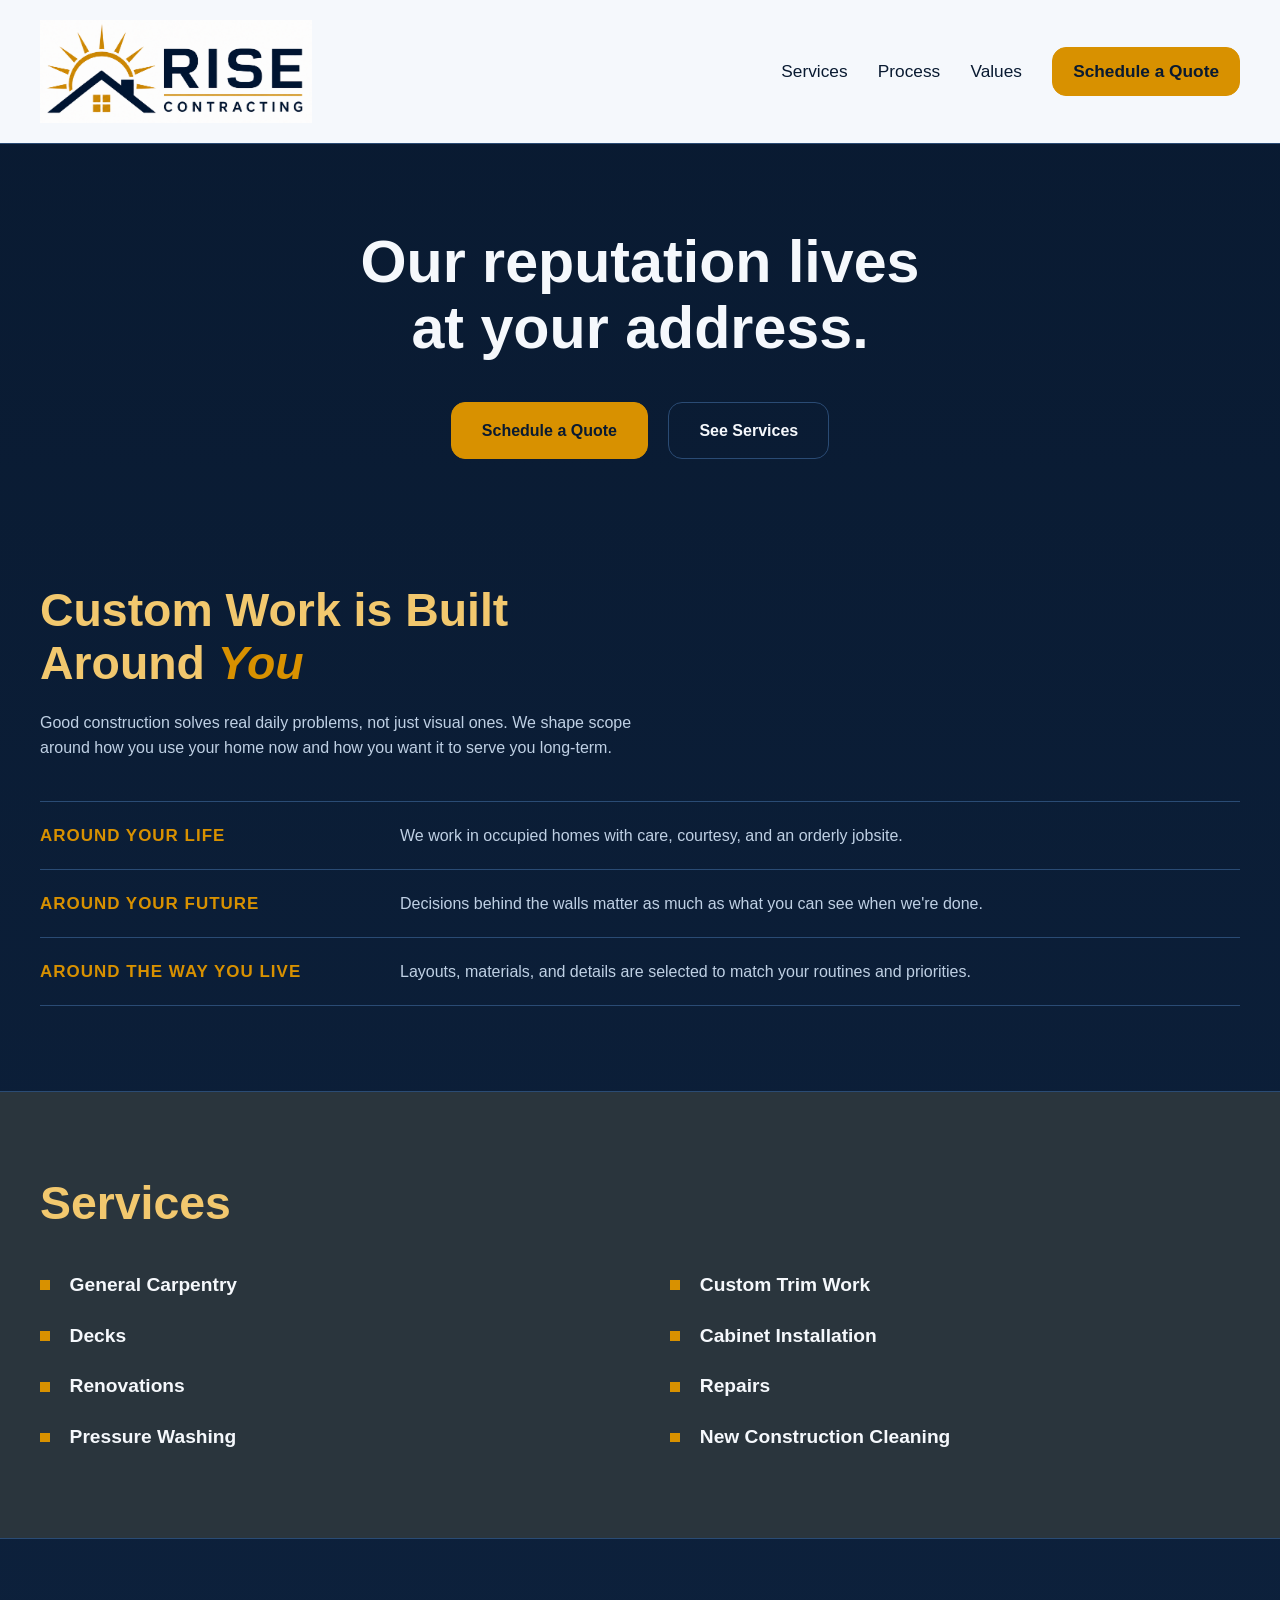
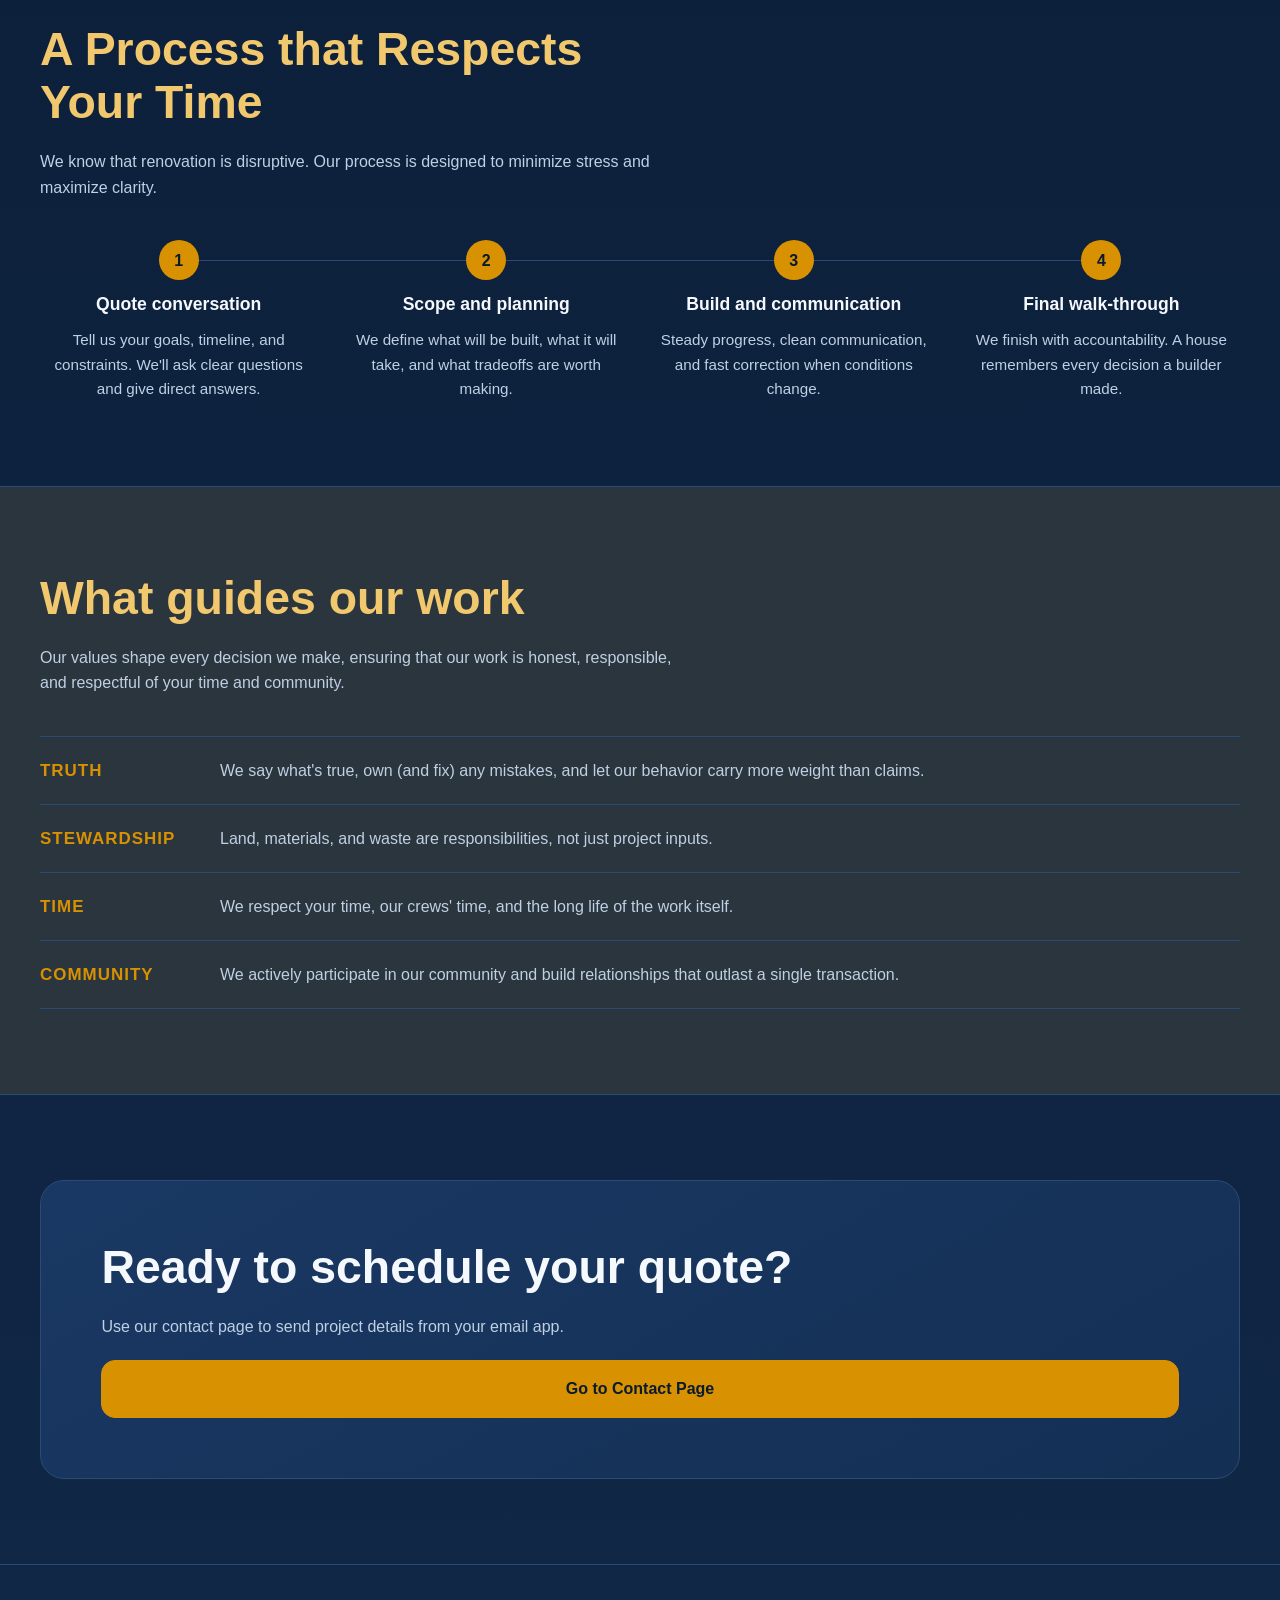
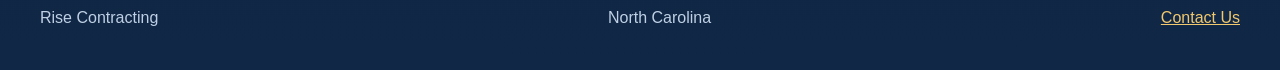
<file: index.html>
<!DOCTYPE html>
<html lang="en">
<head>
  <meta charset="UTF-8">
  <meta name="viewport" content="width=device-width, initial-scale=1.0">
  <title>Rise Contracting | Family-Owned</title>
  <meta name="description" content="Rise Contracting is a family business delivering thoughtful renovations and custom work with respect for your home, your schedule, and your future.">
  <link rel="stylesheet" href="styles.css">
</head>
<body>
  <header class="site-header">
    <div class="l-container header-inner">
      <a href="index.html" class="logo-link" aria-label="Rise Contracting home">
        <img src="images/rise-contracting-logo-clean.png" alt="Rise Contracting logo" class="logo-image">
      </a>
      <nav aria-label="Primary" class="site-nav">
        <a href="#services">Services</a>
        <a href="#process">Process</a>
        <a href="#values">Values</a>
        <a href="contact.html" class="btn btn--small">Schedule a Quote</a>
      </nav>
    </div>
  </header>

  <main>
    <section class="hero">
      <div class="l-container hero-grid">
        <div class="hero-copy">
          <h1>Our reputation lives at your address.</h1>
          <div class="hero-actions">
            <a href="contact.html" class="btn">Schedule a Quote</a>
            <a href="#services" class="btn btn--ghost">See Services</a>
          </div>
        </div>
      </div>
    </section>

    <section id="custom-work" class="section">
      <div class="l-container section-grid">
        <div class="section-heading">
          <h2 class="tagline-gold">Custom Work is Built Around <em>You</em></h2>
          <p>Good construction solves real daily problems, not just visual ones. We shape scope around how you use your
            home now and how you want it to serve you long-term.</p>
        </div>
        <ul class="row-list row-list--services">
          <li>
            <span class="row-index">Around Your Life</span>
            <p>We work in occupied homes with care, courtesy, and an orderly jobsite.</p>
          </li>
          <li>
            <span class="row-index">Around Your Future</span>
            <p>Decisions behind the walls matter as much as what you can see when we're done.</p>
          </li>
          <li>
            <span class="row-index">Around the Way You Live</span>
            <p>Layouts, materials, and details are selected to match your routines and priorities.</p>
          </li>
        </ul>
      </div>
    </section>

    <section id="services" class="section section--alt">
      <div class="l-container section-grid">
        <div class="section-heading">
          <h2 class="tagline-gold">Services</h2>
        </div>
        <ul class="service-list">
          <li>General Carpentry</li>
          <li>Custom Trim Work</li>
          <li>Decks</li>
          <li>Cabinet Installation</li>
          <li>Renovations</li>
          <li>Repairs</li>
          <li>Pressure Washing</li>
          <li>New Construction Cleaning</li>
        </ul>
      </div>
    </section>

    <section id="process" class="section">
      <div class="l-container process-grid">
        <div class="section-heading">
          <h2 class="tagline-gold">A Process that Respects Your Time</h2>
          <p>We know that renovation is disruptive. Our process is designed to minimize stress and maximize clarity.</p>
        </div>
        <ol class="stepper">
          <li>
            <span class="stepper-node">1</span>
            <h3>Quote conversation</h3>
            <p>Tell us your goals, timeline, and constraints. We'll ask clear questions and give direct answers.</p>
          </li>
          <li>
            <span class="stepper-node">2</span>
            <h3>Scope and planning</h3>
            <p>We define what will be built, what it will take, and what tradeoffs are worth making.</p>
          </li>
          <li>
            <span class="stepper-node">3</span>
            <h3>Build and communication</h3>
            <p>Steady progress, clean communication, and fast correction when conditions change.</p>
          </li>
          <li>
            <span class="stepper-node">4</span>
            <h3>Final walk-through</h3>
            <p>We finish with accountability. A house remembers every decision a builder made.</p>
          </li>
        </ol>
      </div>
    </section>

    <section id="values" class="section section--alt">
      <div class="l-container values-grid">
        <div class="section-heading">

        <h2 class="tagline-gold">What guides our work</h2>
          <p>Our values shape every decision we make, ensuring that our work is honest, responsible, and
            respectful of your time and community.</p>
          </div>
        <ul class="row-list">
          <li>
            <span class="row-index">Truth</span>
            <p>We say what's true, own (and fix) any mistakes, and let our behavior carry more weight than claims.</p>
          </li>
          <li>
            <span class="row-index">Stewardship</span>
            <p>Land, materials, and waste are responsibilities, not just project inputs.</p>
          </li>
          <li>
            <span class="row-index">Time</span>
            <p>We respect your time, our crews' time, and the long life of the work itself.</p>
          </li>
          <li>
            <span class="row-index">Community</span>
            <p>We actively participate in our community and build relationships that outlast a single transaction.</p>
          </li>
        </ul>
      </div>
    </section>

    <section class="cta">
      <div class="l-container cta-inner">
        <h2>Ready to schedule your quote?</h2>
        <p>Use our contact page to send project details from your email app.</p>
        <a href="contact.html" class="btn">Go to Contact Page</a>
      </div>
    </section>
  </main>

  <footer class="site-footer">
    <div class="l-container footer-inner">
      <p>Rise Contracting</p>
      <p>North Carolina</p>
      <a href="contact.html">Contact Us</a>
    </div>
  </footer>
</body>
</html>
</file>
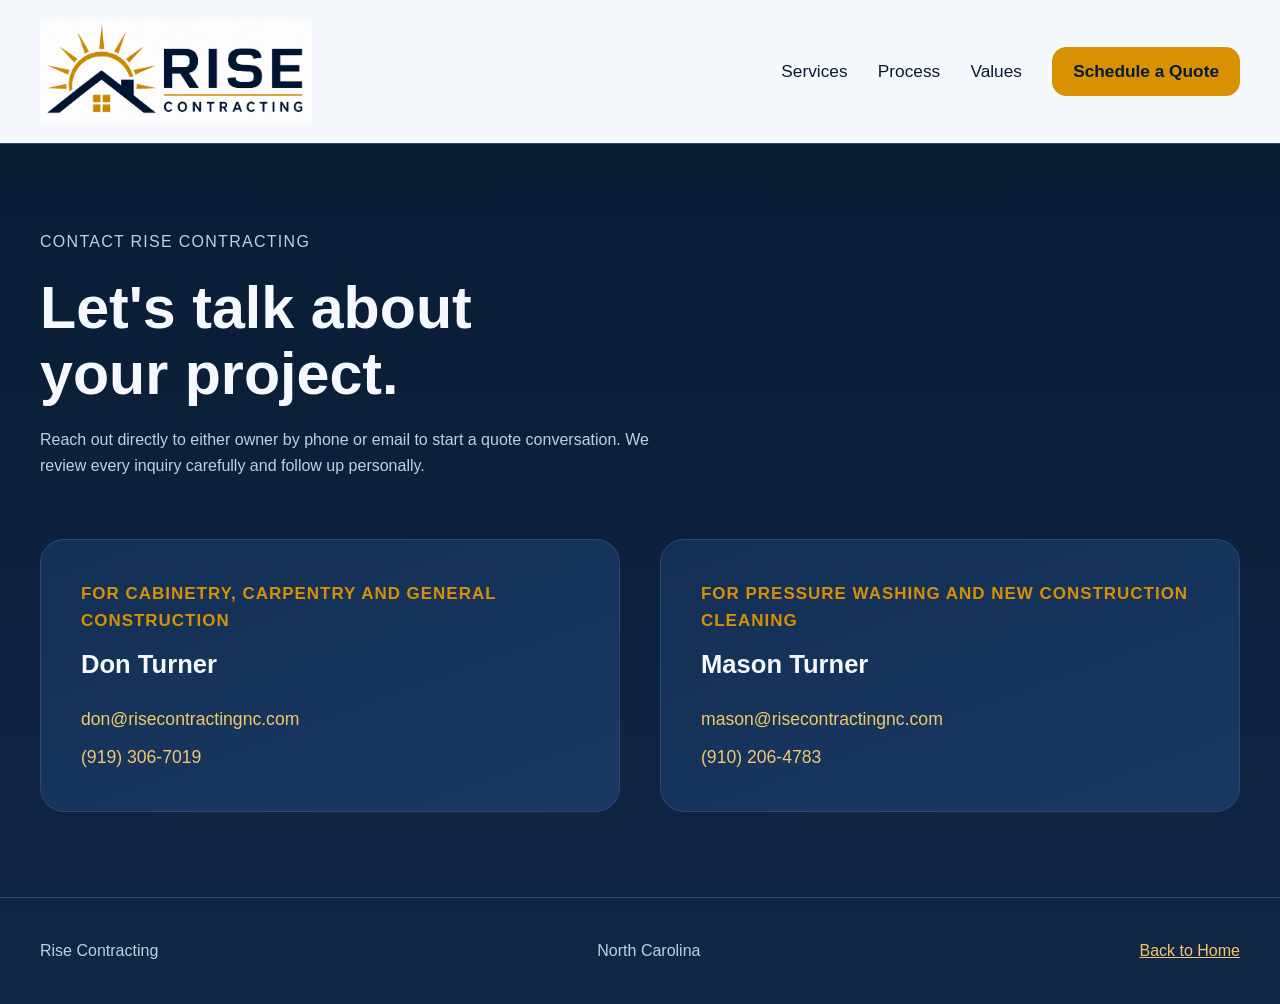
<file: contact.html>
<!DOCTYPE html>
<html lang="en">
<head>
  <meta charset="UTF-8">
  <meta name="viewport" content="width=device-width, initial-scale=1.0">
  <title>Contact Rise Contracting | Schedule a Quote</title>
  <meta name="description" content="Contact Rise Contracting to schedule a quote for your renovation or custom construction project.">
  <link rel="stylesheet" href="styles.css">
</head>
<body>
  <header class="site-header">
    <div class="l-container header-inner">
      <a href="index.html" class="logo-link" aria-label="Rise Contracting home">
        <img src="images/rise-contracting-logo-clean.png" alt="Rise Contracting logo">
      </a>
      <nav aria-label="Primary" class="site-nav">
        <a href="index.html#services">Services</a>
        <a href="index.html#process">Process</a>
        <a href="index.html#values">Values</a>
        <a href="contact.html" class="btn btn--small">Schedule a Quote</a>
      </nav>
    </div>
  </header>

  <main class="contact-main">
    <div class="l-container">
      <section class="contact-intro" aria-labelledby="contact-heading">
        <p class="eyebrow">Contact Rise Contracting</p>
        <h1 id="contact-heading">Let's talk about your project.</h1>
        <p>Reach out directly to either owner by phone or email to start a quote conversation. We review every inquiry carefully and follow up personally.</p>
      </section>

      <div class="contact-owners">
        <article class="contact-owner">
          <p class="row-index">For Cabinetry, Carpentry and General Construction</p>
          <h2>Don Turner</h2>
          <a href="mailto:don@risecontractingnc.com">don@risecontractingnc.com</a>
          <a href="tel:+19193067019">(919) 306-7019</a>
        </article>
        <article class="contact-owner">
          <p class="row-index">For Pressure Washing and New Construction Cleaning</p>
          <h2>Mason Turner</h2>
          <a href="mailto:mason@risecontractingnc.com">mason@risecontractingnc.com</a>
          <a href="tel:+19102064783">(910) 206-4783</a>
        </article>
      </div>
    </div>
  </main>

  <footer class="site-footer">
    <div class="l-container footer-inner">
      <p>Rise Contracting</p>
      <p>North Carolina</p>
      <a href="index.html">Back to Home</a>
    </div>
  </footer>
</body>
</html>
</file>
<file: styles.css>
:root {
  --bg-primary: #091a31;
  --bg-secondary: #102746;
  --surface: #142f54;
  --surface-soft: #193863;
  --surface-border: #2a4b74;
  --text-primary: #f5f8fc;
  --text-muted: #bfd0e4;
  --accent: #d89100;
  --accent-soft: #f2c86e;
  --space-2xs: clamp(0.5rem, 0.46rem + 0.2vw, 0.63rem);
  --space-xs: clamp(0.75rem, 0.68rem + 0.32vw, 0.95rem);
  --space-s: clamp(1rem, 0.91rem + 0.43vw, 1.25rem);
  --space-m: clamp(1.5rem, 1.37rem + 0.65vw, 1.9rem);
  --space-l: clamp(2rem, 1.83rem + 0.87vw, 2.5rem);
  --space-xl: clamp(3rem, 2.74rem + 1.3vw, 3.8rem);
  --space-2xl: clamp(4.25rem, 3.9rem + 1.75vw, 5.4rem);
  --radius-s: 0.5rem;
  --radius-m: 0.875rem;
  --radius-l: 1.5rem;
  --max-width: 1200px;
  --duration-fast: 180ms;
  --duration-smooth: 340ms;
  --ease-standard: cubic-bezier(0.22, 1, 0.36, 1);
}

*,
*::before,
*::after {
  box-sizing: border-box;
}

body {
  margin: 0;
  background: linear-gradient(180deg, var(--bg-primary), var(--bg-secondary));
  color: var(--text-primary);
  font-family: "Inter", "Segoe UI", Roboto, Helvetica, Arial, sans-serif;
  line-height: 1.6;
}

img {
  display: block;
  max-inline-size: 100%;
}

a {
  color: inherit;
}

.l-container {
  width: min(100% - 3rem, var(--max-width, 1200px));
  margin-inline: auto;
}

.site-header {
  padding-block: var(--space-s);
  border-block-end: 1px solid var(--surface-border);
  background: var(--text-primary);
}

.header-inner {
  display: grid;
  grid-template-columns: 1fr auto;
  align-items: center;
  gap: var(--space-l);
}

.logo-link {
  inline-size: clamp(11rem, 22vw, 17rem);
}

.site-nav {
  display: flex;
  align-items: center;
  gap: var(--space-m);
  font-size: clamp(0.95rem, 0.9rem + 0.3vw, 1.08rem);
}

.site-nav a {
  text-decoration: none;
  color: var(--bg-primary);
  transition: color var(--duration-fast) var(--ease-standard), transform var(--duration-fast) var(--ease-standard);
}

.site-nav a:hover,
.site-nav a:focus-visible {
  color: var(--bg-secondary);
  transform: translateY(-2px);
}

.hero {
  padding-block-start: var(--space-2xl);
  padding-block-end: var(--space-l);
}

.hero-grid {
  display: grid;
  justify-items: center;
  text-align: center;
}

.hero-copy {
  display: grid;
  justify-items: center;
  gap: var(--space-l);
  max-inline-size: 50rem;
}

.eyebrow {
  color: var(--accent-soft);
  font-size: clamp(0.88rem, 0.84rem + 0.2vw, 1rem);
  letter-spacing: 0.08em;
  text-transform: uppercase;
}

h1,
h2,
h3,
p {
  margin: 0;
}

h1 {
  font-size: clamp(2.25rem, 3vw + 1.3rem, 3.8rem);
  line-height: 1.12;
  text-wrap: balance;
}

.hero-actions {
  display: flex;
  flex-wrap: nowrap;
  gap: var(--space-s);
  white-space: nowrap;
}

.btn {
  display: inline-flex;
  align-items: center;
  justify-content: center;
  padding-block: var(--space-xs);
  padding-inline: var(--space-m);
  border-radius: var(--radius-m);
  border: 1px solid var(--accent);
  background: var(--accent);
  color: var(--bg-primary);
  text-decoration: none;
  font-weight: 700;
  white-space: nowrap;
  transition: transform var(--duration-fast) var(--ease-standard), opacity var(--duration-fast) var(--ease-standard), filter var(--duration-fast) var(--ease-standard);
}

.btn:hover,
.btn:focus-visible {
  transform: translateY(-2px);
  filter: brightness(1.06);
}

.btn--ghost {
  background: transparent;
  color: var(--text-primary);
  border-color: var(--surface-border);
}

.btn--small {
  padding-block: var(--space-2xs);
  padding-inline: var(--space-s);
  color: var(--bg-primary);
}

.section {
  padding-block: var(--space-2xl);
}

.section--alt {
  background: color-mix(in srgb, var(--bg-secondary) 87%, var(--accent) 13%);
  border-block: 1px solid var(--surface-border);
}

.section-grid,
.process-grid,
.values-grid {
  display: grid;
  gap: var(--space-l);
}

.section-heading {
  display: grid;
  gap: var(--space-s);
  max-inline-size: 72ch;
}

.section-heading h2,
.process-grid h2,
.values-grid h2,
.cta h2 {
  font-size: clamp(1.65rem, 2.5vw + 0.9rem, 3rem);
  line-height: 1.14;
}

.section-heading p {
  color: var(--text-muted);
}

.tagline-gold {
  color: var(--accent-soft);
}

.tagline-gold em {
  color: var(--accent);
  font-style: italic;
}

.cards {
  display: grid;
  gap: var(--space-m);
}

.card {
  display: grid;
  gap: var(--space-xs);
  padding: var(--space-m);
  background: linear-gradient(160deg, var(--surface), var(--surface-soft));
  border: 1px solid var(--surface-border);
  border-radius: var(--radius-m);
}

.card p {
  color: var(--text-muted);
}

/* Compact row layout for Services & Values: replaces tall cards with a
   divided list so the same content reads in far less vertical space. */
.row-list {
  display: grid;
  margin: 0;
  padding: 0;
  list-style: none;
  border-block-start: 1px solid var(--surface-border);
}

.row-list li {
  display: grid;
  grid-template-columns: minmax(10rem, max-content) 1fr;
  align-items: center;
  gap: var(--space-s);
  padding-block: var(--space-s);
  border-block-end: 1px solid var(--surface-border);
}

.row-list li:hover {
  background: color-mix(in srgb, var(--surface) 60%, transparent 40%);
}

.row-index {
  font-size: clamp(0.95rem, 0.9rem + 0.2vw, 1.1rem);
  font-weight: 800;
  letter-spacing: 0.06em;
  text-transform: uppercase;
  color: var(--accent);
}

.row-list p {
  color: var(--text-muted);
}

/* Services modifier: fixed label column width shared by every row so the
   description column reads as one aligned column, with a single continuous
   divider line per row (not split across the two sub-elements). */
.row-list--services li {
  grid-template-columns: 20rem 1fr;
  gap: var(--space-l);
}

.row-list--services .row-index {
  white-space: nowrap;
}

/* Streamlined list of concrete services: a clean, label-only grid with a
   small gold marker, distinct from the descriptive row-lists above. */
.service-list {
  display: grid;
  grid-template-columns: repeat(2, minmax(0, 1fr));
  gap: var(--space-s) var(--space-xl);
  margin: 0;
  padding: 0;
  list-style: none;
}

.service-list li {
  display: flex;
  align-items: center;
  gap: var(--space-s);
  font-size: clamp(1.05rem, 1rem + 0.25vw, 1.3rem);
  font-weight: 600;
}

.service-list li::before {
  content: "";
  flex-shrink: 0;
  inline-size: 0.6rem;
  block-size: 0.6rem;
  background: var(--accent);
}

/* Horizontal stepper for the renovation process: nodes connected by a
   single line read left-to-right as a timeline instead of stacked cards. */
.stepper {
  display: grid;
  grid-template-columns: repeat(4, minmax(0, 1fr));
  gap: var(--space-m);
  margin: 0;
  padding: 0;
  list-style: none;
  position: relative;
}

.stepper::before {
  content: "";
  position: absolute;
  top: 1.25rem;
  inset-inline: calc(100% / 8);
  block-size: 1px;
  background: var(--surface-border);
}

.stepper li {
  display: grid;
  justify-items: center;
  gap: var(--space-2xs);
  text-align: center;
  position: relative;
}

.stepper-node {
  inline-size: 2.5rem;
  block-size: 2.5rem;
  display: grid;
  place-items: center;
  border-radius: 50%;
  background: var(--accent);
  color: var(--bg-primary);
  font-weight: 800;
  position: relative;
  z-index: 1;
}

.stepper h3 {
  font-size: clamp(0.98rem, 0.94rem + 0.2vw, 1.1rem);
}

.stepper p {
  color: var(--text-muted);
  font-size: clamp(0.88rem, 0.85rem + 0.15vw, 0.95rem);
}

.cta {
  padding-block: var(--space-2xl);
}

.cta-inner {
  display: grid;
  gap: var(--space-s);
  padding: var(--space-xl);
  border: 1px solid var(--surface-border);
  border-radius: var(--radius-l);
  background: linear-gradient(150deg, var(--surface-soft), var(--surface));
}

.cta-inner p {
  color: var(--text-muted);
}

.site-footer {
  border-block-start: 1px solid var(--surface-border);
  padding-block: var(--space-l);
}

.footer-inner {
  display: flex;
  flex-wrap: wrap;
  align-items: center;
  justify-content: space-between;
  gap: var(--space-s);
  color: var(--text-muted);
}

.footer-inner a {
  color: var(--accent-soft);
}

.contact-main {
  padding-block: var(--space-2xl);
}

.contact-intro {
  display: grid;
  gap: var(--space-s);
  max-inline-size: 72ch;
  margin-block-end: var(--space-xl);
}

.contact-intro p {
  color: var(--text-muted);
}

.contact-owners {
  display: grid;
  grid-template-columns: repeat(2, minmax(0, 1fr));
  gap: var(--space-l);
}

.contact-owner {
  display: grid;
  gap: var(--space-2xs);
  padding: var(--space-l);
  background: linear-gradient(160deg, var(--surface), var(--surface-soft));
  border: 1px solid var(--surface-border);
  border-radius: var(--radius-l);
}

.contact-owner h2 {
  font-size: clamp(1.3rem, 1.2rem + 0.5vw, 1.7rem);
  margin-block-end: var(--space-2xs);
}

.contact-owner a {
  color: var(--accent-soft);
  font-size: clamp(1rem, 0.96rem + 0.2vw, 1.1rem);
  text-decoration: none;
}

.contact-owner a:hover,
.contact-owner a:focus-visible {
  text-decoration: underline;
}

@media (max-width: 980px) {
  .hero-grid {
    grid-template-columns: 1fr;
  }

  .contact-owners {
    grid-template-columns: 1fr;
  }

  .header-inner {
    grid-template-columns: 1fr;
    justify-items: start;
  }

  .row-list li {
    grid-template-columns: 1fr;
    gap: var(--space-2xs);
  }

  .row-list--services li {
    grid-template-columns: 1fr;
  }

  .row-list--services .row-index {
    white-space: normal;
  }

  .service-list {
    grid-template-columns: 1fr;
  }

  .stepper {
    grid-template-columns: 1fr;
    gap: var(--space-l);
  }

  .stepper::before {
    inset-inline: auto;
    inset-inline-start: 1.25rem;
    inset-block: 1.25rem;
    inline-size: 1px;
    block-size: auto;
  }

  .stepper li {
    justify-items: start;
    text-align: start;
    padding-inline-start: var(--space-l);
  }
}

@media (max-width: 620px) {
  .l-container {
    width: min(100% - 2rem, var(--max-width, 1200px));
  }

  .site-nav {
    flex-wrap: wrap;
    gap: var(--space-s);
  }

  .hero-actions {
    flex-wrap: wrap;
    justify-content: center;
  }
}
</file>
